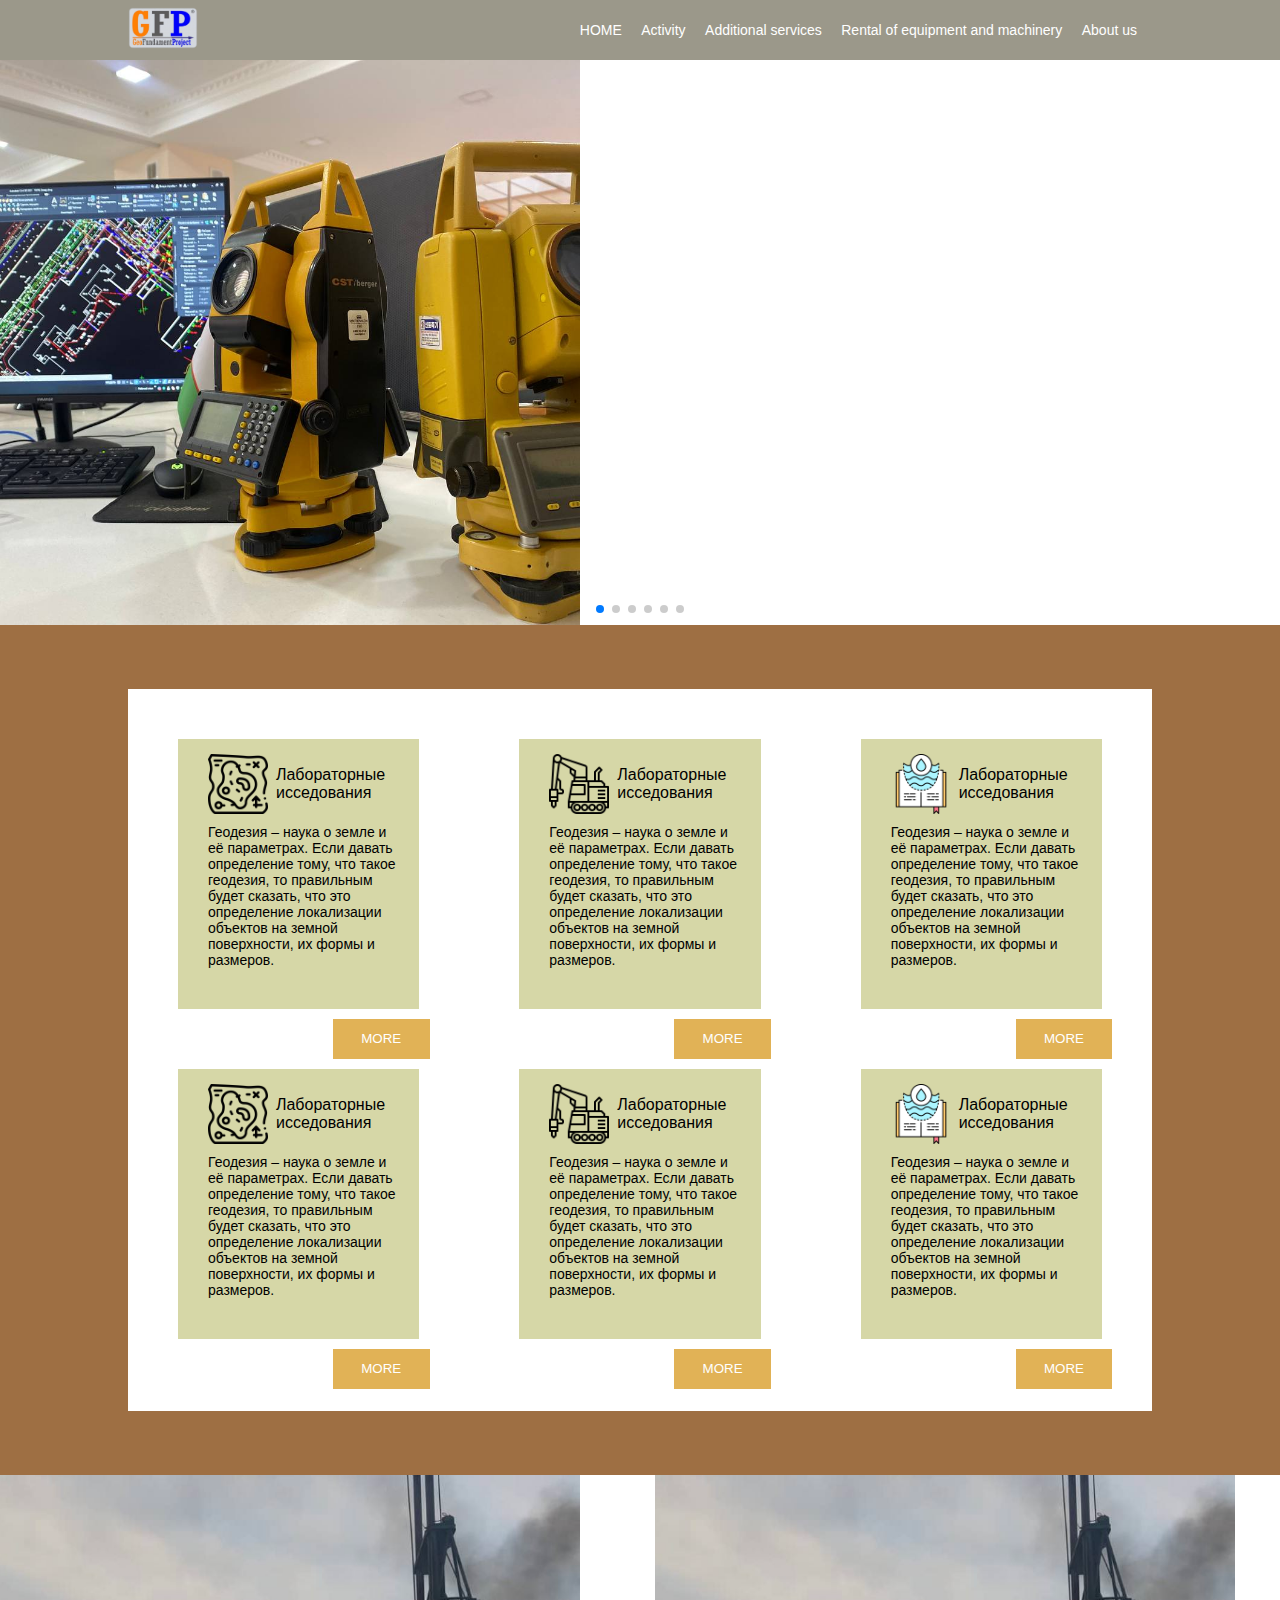
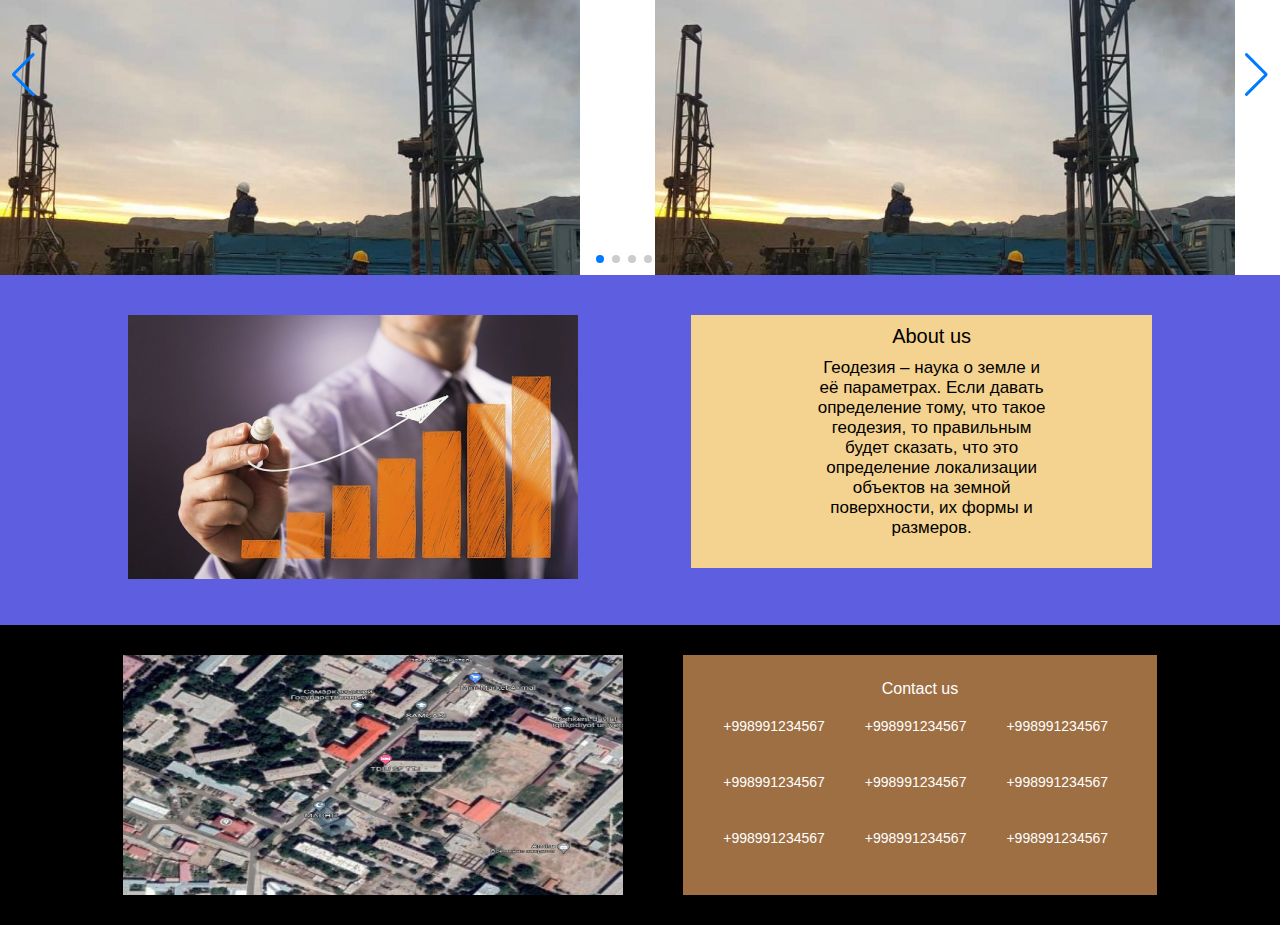
<file: GFP Web-Site/index.html>
<!DOCTYPE html>
<html lang="en">

<head>
    <meta charset="UTF-8">
    <meta http-equiv="X-UA-Compatible" content="IE=edge">
    <meta name="viewport" content="width=device-width, initial-scale=1.0">
    <link rel="stylesheet" href="./css/style.css">
    <link rel="stylesheet" href="https://unpkg.com/swiper/swiper-bundle.min.css" />
    <title>GeoFundamentProject</title>
</head>

<body>
    <div class="preload">
        <svg id="logo" width="268" height="113" viewBox="0 0 268 113" fill="none" xmlns="http://www.w3.org/2000/svg">
            <path
                d="M84.3466 36.7934L85.0248 38.22H86.6044H102.3H105.959L104.63 34.8116C100.705 24.7478 94.376 16.8779 85.6533 11.2977C77.0512 5.7331 67.1638 2.97998 56.0764 2.97998C46.3544 2.97998 37.4285 5.28946 29.3524 9.93085C21.2721 14.4784 14.8587 20.9012 10.1314 29.1488L10.1314 29.1488L10.1265 29.1574C5.47683 37.3449 3.17639 46.5614 3.17639 56.744C3.17639 66.9266 5.47683 76.1431 10.1265 84.3306L10.1322 84.3406L10.138 84.3507C14.8667 92.5001 21.2762 98.9133 29.3422 103.551L29.3524 103.557L29.3627 103.563C37.4384 108.105 46.3603 110.364 56.0764 110.364C65.2946 110.364 73.728 108.306 81.3236 104.154L81.3348 104.147L81.3459 104.141C88.8946 99.9139 95.0058 94.2102 99.6465 87.0473L99.6509 87.0407L99.6551 87.034C104.288 79.7825 107.009 71.8157 107.814 63.1675L107.824 63.052V62.936V52.856V50.356H105.324H51.3244H48.8244V52.856V63.512V66.012H51.3244H88.4982C87.1533 74.1704 83.8129 80.5918 78.5715 85.436C72.7604 90.8069 65.3307 93.556 56.0764 93.556C49.4699 93.556 43.567 92.0692 38.3111 89.1345C33.1678 86.1143 29.0733 81.8543 26.0199 76.2916C23.0791 70.7604 21.5684 64.2689 21.5684 56.744C21.5684 49.2157 23.0805 42.7217 26.0239 37.1889C29.0819 31.5252 33.1757 27.2751 38.3047 24.3569L38.3047 24.3569L38.3166 24.3501C43.5737 21.3206 49.4739 19.788 56.0764 19.788C62.6815 19.788 68.358 21.3211 73.1938 24.3105L73.2079 24.3192L73.2222 24.3277C78.057 27.2286 81.7621 31.3572 84.3466 36.7934ZM181.887 6.63198V4.13198H179.387H122.651H120.151V6.63198V107V109.5H122.651H135.755H138.255V107V64.284H171.179H173.679V61.784V51.128V48.628H171.179H138.255V19.788H179.387H181.887V17.288V6.63198ZM255.414 58.686L255.415 58.6855C261.685 52.6244 264.817 45.0054 264.817 36.008C264.817 26.7259 261.589 18.9861 255.088 13.0063C248.608 6.95565 239.308 4.13198 227.613 4.13198H195.213H192.713V6.63198V107V109.5H195.213H208.317H210.817V107V67.596H227.613C239.662 67.596 249.1 64.7861 255.414 58.686ZM242.052 47.7011C239.255 50.2648 234.618 51.796 227.613 51.796H210.817V19.932H227.613C234.41 19.932 239.04 21.4204 241.954 23.9606C244.803 26.4435 246.425 30.2975 246.425 36.008C246.425 41.3502 244.868 45.1197 242.052 47.7011Z"
                stroke="white" stroke-width="5" />
        </svg>
        <svg id="logo2" width="711" height="119" viewBox="0 0 711 119" fill="none" xmlns="http://www.w3.org/2000/svg">
            <mask id="path-1-outside-1_1_6" maskUnits="userSpaceOnUse" x="0.681824" y="0.840912" width="710"
                height="118" fill="black">
                <rect fill="white" x="0.681824" y="0.840912" width="710" height="118" />
                <path
                    d="M38 112H5.68182V7.27273H39.4318C49.5909 7.27273 58.2841 9.36932 65.5114 13.5625C72.7386 17.7216 78.2784 23.7045 82.1307 31.5114C85.983 39.2841 87.9091 48.5909 87.9091 59.4318C87.9091 70.3409 85.9659 79.733 82.0796 87.608C78.1932 95.4489 72.5341 101.483 65.1023 105.71C57.6705 109.903 48.6364 112 38 112ZM18.3636 100.75H37.1818C45.8409 100.75 53.0171 99.0795 58.7102 95.7386C64.4034 92.3977 68.6477 87.642 71.4432 81.4716C74.2386 75.3011 75.6364 67.9546 75.6364 59.4318C75.6364 50.9773 74.2557 43.6989 71.4943 37.5966C68.733 31.4602 64.608 26.7557 59.1193 23.483C53.6307 20.1761 46.7955 18.5227 38.6136 18.5227H18.3636V100.75Z" />
                <path
                    d="M109.182 112V7.27273H172.386V18.5227H121.864V53.9091H169.114V65.1591H121.864V100.75H173.205V112H109.182Z" />
                <path
                    d="M252.517 33.4546C251.903 28.2727 249.415 24.25 245.051 21.3864C240.687 18.5227 235.335 17.0909 228.994 17.0909C224.358 17.0909 220.301 17.8409 216.824 19.3409C213.381 20.8409 210.688 22.9034 208.744 25.5284C206.835 28.1534 205.881 31.1364 205.881 34.4773C205.881 37.2727 206.545 39.6761 207.875 41.6875C209.239 43.6648 210.977 45.3182 213.091 46.6477C215.205 47.9432 217.42 49.0171 219.739 49.8693C222.057 50.6875 224.187 51.3523 226.131 51.8636L236.767 54.7273C239.494 55.4432 242.528 56.4318 245.869 57.6932C249.244 58.9546 252.466 60.6761 255.534 62.858C258.636 65.0057 261.193 67.7671 263.205 71.1421C265.216 74.5171 266.222 78.6591 266.222 83.5682C266.222 89.2273 264.739 94.3409 261.773 98.9091C258.841 103.477 254.545 107.108 248.886 109.801C243.261 112.494 236.426 113.841 228.381 113.841C220.881 113.841 214.386 112.631 208.898 110.21C203.443 107.79 199.148 104.415 196.011 100.085C192.909 95.7557 191.153 90.7273 190.744 85H203.835C204.176 88.9546 205.506 92.2273 207.824 94.8182C210.176 97.375 213.142 99.2841 216.722 100.545C220.335 101.773 224.222 102.386 228.381 102.386C233.222 102.386 237.568 101.602 241.42 100.034C245.273 98.4318 248.324 96.2159 250.574 93.3864C252.824 90.5227 253.949 87.1818 253.949 83.3636C253.949 79.8864 252.977 77.0568 251.034 74.875C249.091 72.6932 246.534 70.9205 243.364 69.5568C240.193 68.1932 236.767 67 233.085 65.9773L220.199 62.2955C212.017 59.9432 205.54 56.5852 200.767 52.2216C195.994 47.858 193.608 42.1477 193.608 35.0909C193.608 29.2273 195.193 24.1136 198.364 19.75C201.568 15.3523 205.864 11.9432 211.25 9.52273C216.67 7.06819 222.722 5.84091 229.403 5.84091C236.153 5.84091 242.153 7.05114 247.403 9.4716C252.653 11.858 256.812 15.1307 259.881 19.2898C262.983 23.4489 264.619 28.1705 264.79 33.4546H252.517Z" />
                <path d="M299.754 7.27273V112H287.072V7.27273H299.754Z" />
                <path
                    d="M408.227 7.27273V112H395.955L338.886 29.7727H337.864V112H325.182V7.27273H337.455L394.727 89.7046H395.75V7.27273H408.227Z" />
                <path
                    d="M505.195 40C504.07 36.5568 502.587 33.4716 500.746 30.7443C498.939 27.983 496.774 25.6307 494.251 23.6875C491.763 21.7443 488.933 20.2614 485.763 19.2386C482.592 18.2159 479.115 17.7046 475.331 17.7046C469.126 17.7046 463.484 19.3068 458.405 22.5114C453.325 25.7159 449.286 30.4375 446.286 36.6761C443.286 42.9148 441.786 50.5682 441.786 59.6364C441.786 68.7045 443.303 76.358 446.337 82.5966C449.371 88.8352 453.479 93.5568 458.661 96.7614C463.842 99.9659 469.672 101.568 476.149 101.568C482.149 101.568 487.433 100.29 492.001 97.733C496.604 95.1421 500.183 91.4943 502.74 86.7898C505.331 82.0511 506.626 76.4773 506.626 70.0682L510.513 70.8864H479.013V59.6364H518.899V70.8864C518.899 79.5114 517.058 87.0114 513.376 93.3864C509.729 99.7614 504.683 104.705 498.24 108.216C491.831 111.693 484.467 113.432 476.149 113.432C466.876 113.432 458.729 111.25 451.706 106.886C444.717 102.523 439.263 96.3182 435.342 88.2727C431.456 80.2273 429.513 70.6818 429.513 59.6364C429.513 51.3523 430.621 43.9034 432.837 37.2898C435.087 30.642 438.257 24.983 442.348 20.3125C446.439 15.6421 451.28 12.0625 456.871 9.57387C462.462 7.08523 468.615 5.84091 475.331 5.84091C480.854 5.84091 486.001 6.67614 490.774 8.3466C495.581 9.98296 499.859 12.3182 503.609 15.3523C507.393 18.3523 510.547 21.9489 513.07 26.1421C515.592 30.3011 517.331 34.9205 518.286 40H505.195Z" />
                <path
                    d="M540.619 112V7.27273H603.824V18.5227H553.301V53.9091H600.551V65.1591H553.301V100.75H604.642V112H540.619Z" />
                <path
                    d="M626.682 112V7.27273H662.068C670.25 7.27273 676.966 8.67046 682.216 11.4659C687.466 14.2273 691.352 18.0284 693.875 22.8693C696.398 27.7102 697.659 33.2159 697.659 39.3864C697.659 45.5568 696.398 51.0284 693.875 55.8011C691.352 60.5739 687.483 64.3239 682.267 67.0511C677.051 69.7443 670.386 71.0909 662.273 71.0909H633.636V59.6364H661.864C667.455 59.6364 671.955 58.8182 675.364 57.1818C678.807 55.5455 681.295 53.2273 682.83 50.2273C684.398 47.1932 685.182 43.5795 685.182 39.3864C685.182 35.1932 684.398 31.5284 682.83 28.3921C681.261 25.2557 678.756 22.8352 675.312 21.1307C671.869 19.392 667.318 18.5227 661.659 18.5227H639.364V112H626.682ZM675.977 64.9546L701.75 112H687.023L661.659 64.9546H675.977Z" />
            </mask>
            <path
                d="M38 112H5.68182V7.27273H39.4318C49.5909 7.27273 58.2841 9.36932 65.5114 13.5625C72.7386 17.7216 78.2784 23.7045 82.1307 31.5114C85.983 39.2841 87.9091 48.5909 87.9091 59.4318C87.9091 70.3409 85.9659 79.733 82.0796 87.608C78.1932 95.4489 72.5341 101.483 65.1023 105.71C57.6705 109.903 48.6364 112 38 112ZM18.3636 100.75H37.1818C45.8409 100.75 53.0171 99.0795 58.7102 95.7386C64.4034 92.3977 68.6477 87.642 71.4432 81.4716C74.2386 75.3011 75.6364 67.9546 75.6364 59.4318C75.6364 50.9773 74.2557 43.6989 71.4943 37.5966C68.733 31.4602 64.608 26.7557 59.1193 23.483C53.6307 20.1761 46.7955 18.5227 38.6136 18.5227H18.3636V100.75Z"
                stroke="white" stroke-width="10" mask="url(#path-1-outside-1_1_6)" />
            <path
                d="M109.182 112V7.27273H172.386V18.5227H121.864V53.9091H169.114V65.1591H121.864V100.75H173.205V112H109.182Z"
                stroke="white" stroke-width="10" mask="url(#path-1-outside-1_1_6)" />
            <path
                d="M252.517 33.4546C251.903 28.2727 249.415 24.25 245.051 21.3864C240.687 18.5227 235.335 17.0909 228.994 17.0909C224.358 17.0909 220.301 17.8409 216.824 19.3409C213.381 20.8409 210.688 22.9034 208.744 25.5284C206.835 28.1534 205.881 31.1364 205.881 34.4773C205.881 37.2727 206.545 39.6761 207.875 41.6875C209.239 43.6648 210.977 45.3182 213.091 46.6477C215.205 47.9432 217.42 49.0171 219.739 49.8693C222.057 50.6875 224.187 51.3523 226.131 51.8636L236.767 54.7273C239.494 55.4432 242.528 56.4318 245.869 57.6932C249.244 58.9546 252.466 60.6761 255.534 62.858C258.636 65.0057 261.193 67.7671 263.205 71.1421C265.216 74.5171 266.222 78.6591 266.222 83.5682C266.222 89.2273 264.739 94.3409 261.773 98.9091C258.841 103.477 254.545 107.108 248.886 109.801C243.261 112.494 236.426 113.841 228.381 113.841C220.881 113.841 214.386 112.631 208.898 110.21C203.443 107.79 199.148 104.415 196.011 100.085C192.909 95.7557 191.153 90.7273 190.744 85H203.835C204.176 88.9546 205.506 92.2273 207.824 94.8182C210.176 97.375 213.142 99.2841 216.722 100.545C220.335 101.773 224.222 102.386 228.381 102.386C233.222 102.386 237.568 101.602 241.42 100.034C245.273 98.4318 248.324 96.2159 250.574 93.3864C252.824 90.5227 253.949 87.1818 253.949 83.3636C253.949 79.8864 252.977 77.0568 251.034 74.875C249.091 72.6932 246.534 70.9205 243.364 69.5568C240.193 68.1932 236.767 67 233.085 65.9773L220.199 62.2955C212.017 59.9432 205.54 56.5852 200.767 52.2216C195.994 47.858 193.608 42.1477 193.608 35.0909C193.608 29.2273 195.193 24.1136 198.364 19.75C201.568 15.3523 205.864 11.9432 211.25 9.52273C216.67 7.06819 222.722 5.84091 229.403 5.84091C236.153 5.84091 242.153 7.05114 247.403 9.4716C252.653 11.858 256.812 15.1307 259.881 19.2898C262.983 23.4489 264.619 28.1705 264.79 33.4546H252.517Z"
                stroke="white" stroke-width="10" mask="url(#path-1-outside-1_1_6)" />
            <path d="M299.754 7.27273V112H287.072V7.27273H299.754Z" stroke="white" stroke-width="10"
                mask="url(#path-1-outside-1_1_6)" />
            <path
                d="M408.227 7.27273V112H395.955L338.886 29.7727H337.864V112H325.182V7.27273H337.455L394.727 89.7046H395.75V7.27273H408.227Z"
                stroke="white" stroke-width="10" mask="url(#path-1-outside-1_1_6)" />
            <path
                d="M505.195 40C504.07 36.5568 502.587 33.4716 500.746 30.7443C498.939 27.983 496.774 25.6307 494.251 23.6875C491.763 21.7443 488.933 20.2614 485.763 19.2386C482.592 18.2159 479.115 17.7046 475.331 17.7046C469.126 17.7046 463.484 19.3068 458.405 22.5114C453.325 25.7159 449.286 30.4375 446.286 36.6761C443.286 42.9148 441.786 50.5682 441.786 59.6364C441.786 68.7045 443.303 76.358 446.337 82.5966C449.371 88.8352 453.479 93.5568 458.661 96.7614C463.842 99.9659 469.672 101.568 476.149 101.568C482.149 101.568 487.433 100.29 492.001 97.733C496.604 95.1421 500.183 91.4943 502.74 86.7898C505.331 82.0511 506.626 76.4773 506.626 70.0682L510.513 70.8864H479.013V59.6364H518.899V70.8864C518.899 79.5114 517.058 87.0114 513.376 93.3864C509.729 99.7614 504.683 104.705 498.24 108.216C491.831 111.693 484.467 113.432 476.149 113.432C466.876 113.432 458.729 111.25 451.706 106.886C444.717 102.523 439.263 96.3182 435.342 88.2727C431.456 80.2273 429.513 70.6818 429.513 59.6364C429.513 51.3523 430.621 43.9034 432.837 37.2898C435.087 30.642 438.257 24.983 442.348 20.3125C446.439 15.6421 451.28 12.0625 456.871 9.57387C462.462 7.08523 468.615 5.84091 475.331 5.84091C480.854 5.84091 486.001 6.67614 490.774 8.3466C495.581 9.98296 499.859 12.3182 503.609 15.3523C507.393 18.3523 510.547 21.9489 513.07 26.1421C515.592 30.3011 517.331 34.9205 518.286 40H505.195Z"
                stroke="white" stroke-width="10" mask="url(#path-1-outside-1_1_6)" />
            <path
                d="M540.619 112V7.27273H603.824V18.5227H553.301V53.9091H600.551V65.1591H553.301V100.75H604.642V112H540.619Z"
                stroke="white" stroke-width="10" mask="url(#path-1-outside-1_1_6)" />
            <path
                d="M626.682 112V7.27273H662.068C670.25 7.27273 676.966 8.67046 682.216 11.4659C687.466 14.2273 691.352 18.0284 693.875 22.8693C696.398 27.7102 697.659 33.2159 697.659 39.3864C697.659 45.5568 696.398 51.0284 693.875 55.8011C691.352 60.5739 687.483 64.3239 682.267 67.0511C677.051 69.7443 670.386 71.0909 662.273 71.0909H633.636V59.6364H661.864C667.455 59.6364 671.955 58.8182 675.364 57.1818C678.807 55.5455 681.295 53.2273 682.83 50.2273C684.398 47.1932 685.182 43.5795 685.182 39.3864C685.182 35.1932 684.398 31.5284 682.83 28.3921C681.261 25.2557 678.756 22.8352 675.312 21.1307C671.869 19.392 667.318 18.5227 661.659 18.5227H639.364V112H626.682ZM675.977 64.9546L701.75 112H687.023L661.659 64.9546H675.977Z"
                stroke="white" stroke-width="10" mask="url(#path-1-outside-1_1_6)" />
        </svg>
    </div>
    <div class="cont_preloader">
        <div class="header_cont">
            <header>
                <div class="logo_cont">
                    <img src="./image/Logo-removebg-preview.png" alt="">
                </div>
                <div class="link_cont">
                    <a href="">HOME</a>
                    <a href="./activity.html">Activity</a>
                    <a href="">Additional services</a>
                    <a href="">Rental of equipment and machinery</a>
                    <a href="">About us</a>
                </div>
            </header>
        </div>
        <div class="margin">

        </div>
        <div class="swiper mySwiper">
            <div class="swiper-wrapper">
                <div class="swiper-slide"><img src="./image/Топограф.jpg" alt=""></div>
                <div class="swiper-slide"><img src="./image/123321.jpg" alt=""></div>
                <div class="swiper-slide"><img src="./image/Сотрудники.jpg" alt=""></div>
                <div class="swiper-slide"><img src="./image/Проекты1.jpg" alt=""></div>
                <div class="swiper-slide"><img src="./image/62.jpg" alt=""></div>
                <div class="swiper-slide"><img src="./image/34.jpg" alt=""></div>
            </div>
            <div class="swiper-pagination"></div>
        </div>
    </div>
    <div class="about_cont">
        <div class="about">

            <div class="about_div">
                <div class="labrary_cont">
                    <div class="labrary">
                        <div>
                            <img src="./image/free-icon-map-4999373.png" alt="">
                            <p>Лабораторные <br> исседования</p>
                        </div>
                        <p>Геодезия – наука о земле и <br> её параметрах. Если давать <br> определение тому, что такое
                            <br> геодезия, то правильным <br> будет сказать, что это <br> определение локализации <br>
                            объектов на земной <br> поверхности, их формы и <br> размеров.
                        </p>
                    </div>
                    <button>
                        <a href="./more.html">MORE</a>
                    </button>
                </div>

                <div class="labrary_cont">
                    <div class="labrary">
                        <div>
                            <img src="./image/premium-icon-drilling-1317614.png" alt="">
                            <p>Лабораторные <br> исседования</p>
                        </div>
                        <p>Геодезия – наука о земле и <br> её параметрах. Если давать <br> определение тому, что такое
                            <br> геодезия, то правильным <br> будет сказать, что это <br> определение локализации <br>
                            объектов на земной <br> поверхности, их формы и <br> размеров.
                        </p>
                    </div>
                    <button>
                        <a href="./more2.html">MORE</a>
                    </button>
                </div>

                <div class="labrary_cont" id="labrary_cont">
                    <div class="labrary">
                        <div>
                            <img src="./image/premium-icon-hydrology-6037723.png" alt="">
                            <p>Лабораторные <br> исседования</p>
                        </div>
                        <p>Геодезия – наука о земле и <br> её параметрах. Если давать <br> определение тому, что такое
                            <br> геодезия, то правильным <br> будет сказать, что это <br> определение локализации <br>
                            объектов на земной <br> поверхности, их формы и <br> размеров.
                        </p>
                    </div>
                    <button>
                        <a href="./more3.html">MORE</a>
                    </button>
                </div>
            </div>

            <div class="about_div2">
                <div class="labrary_cont">
                    <div class="labrary">
                        <div>
                            <img src="./image/free-icon-map-4999373.png" alt="">
                            <p>Лабораторные <br> исседования</p>
                        </div>
                        <p>Геодезия – наука о земле и <br> её параметрах. Если давать <br> определение тому, что такое
                            <br> геодезия, то правильным <br> будет сказать, что это <br> определение локализации <br>
                            объектов на земной <br> поверхности, их формы и <br> размеров.
                        </p>
                    </div>
                    <button>
                        <a href="./more4.html">MORE</a>
                    </button>
                </div>

                <div class="labrary_cont">
                    <div class="labrary">
                        <div>
                            <img src="./image/premium-icon-drilling-1317614.png" alt="">
                            <p>Лабораторные <br> исседования</p>
                        </div>
                        <p>Геодезия – наука о земле и <br> её параметрах. Если давать <br> определение тому, что такое
                            <br> геодезия, то правильным <br> будет сказать, что это <br> определение локализации <br>
                            объектов на земной <br> поверхности, их формы и <br> размеров.
                        </p>
                    </div>
                    <button>
                        <a href="./more5.html">MORE</a>
                    </button>
                </div>

                <div class="labrary_cont" id="labrary_cont">
                    <div class="labrary">
                        <div>
                            <img src="./image/premium-icon-hydrology-6037723.png" alt="">
                            <p>Лабораторные <br> исседования</p>
                        </div>
                        <p>Геодезия – наука о земле и <br> её параметрах. Если давать <br> определение тому, что такое
                            <br> геодезия, то правильным <br> будет сказать, что это <br> определение локализации <br>
                            объектов на земной <br> поверхности, их формы и <br> размеров.
                        </p>
                    </div>
                    <button>
                        <a href="./more6.html">MORE</a>
                    </button>
                </div>
            </div>
        </div>
    </div>

    <div class="slaider_cont">
        <div class="swiper mySwiper2">
            <div class="swiper-wrapper">
                <div class="swiper-slide"><img src="./image/123.jpg" alt=""></div>
                <div class="swiper-slide"><img src="./image/123.jpg" alt=""></div>
                <div class="swiper-slide"><img src="./image/123.jpg" alt=""></div>
                <div class="swiper-slide"><img src="./image/123.jpg" alt=""></div>
                <div class="swiper-slide"><img src="./image/123.jpg" alt=""></div>
                <div class="swiper-slide"><img src="./image/123.jpg" alt=""></div>
            </div>
            <div class="swiper-button-next"></div>
            <div class="swiper-button-prev"></div>
            <div class="swiper-pagination"></div>
        </div>
    </div>
    <div class="swaiper_cont">

    </div>
    <div class="aboutus_cont">
        <div class="aboutus">
            <div>
                <img src="./image/Компания.jpg" alt="" class="komp_img">
            </div>
            <div class="div">
                <h3>About us</h3>
                <p>Геодезия – наука о земле и <br> её параметрах. Если давать <br> определение тому, что такое <br>
                    геодезия, то правильным <br> будет сказать, что это <br> определение локализации <br> объектов на
                    земной <br> поверхности, их формы и <br> размеров.</p>
            </div>
        </div>
    </div>
    <footer class="footer">
        <img class="cont_img" src="./image/Карта.PNG" alt="">
        <div class="contactus">
            <span>Contact us</span>
            <div class="contactus_p">
                <p>+998991234567</p>
                <p>+998991234567</p>
                <p>+998991234567</p>
                <p>+998991234567</p>
                <p>+998991234567</p>
                <p>+998991234567</p>
                <p>+998991234567</p>
                <p>+998991234567</p>
                <p>+998991234567</p>
            </div>
        </div>
    </footer>
    <script src="https://unpkg.com/swiper/swiper-bundle.min.js"></script>
    <script>
        var swiper = new Swiper(".mySwiper", {
            slidesPerView: 1,
            spaceBetween: 30,
            autoplay: {
                delay: 2000,
                disableOnInteraction: false,
            },
            loop: true,
            pagination: {
                el: ".swiper-pagination",
                clickable: true,
            },
            navigation: {
                nextEl: ".swiper-button-next",
                prevEl: ".swiper-button-prev",
            },
        });
        var swiper = new Swiper(".mySwiper2", {
            slidesPerView: 2,
            spaceBetween: 30,
            loop: true,
            pagination: {
                el: ".swiper-pagination",
                clickable: true,
            },
            navigation: {
                nextEl: ".swiper-button-next",
                prevEl: ".swiper-button-prev",
            },
        });
    </script>
    <script src="./js/script.js"></script>
</body>

</html>
</file>
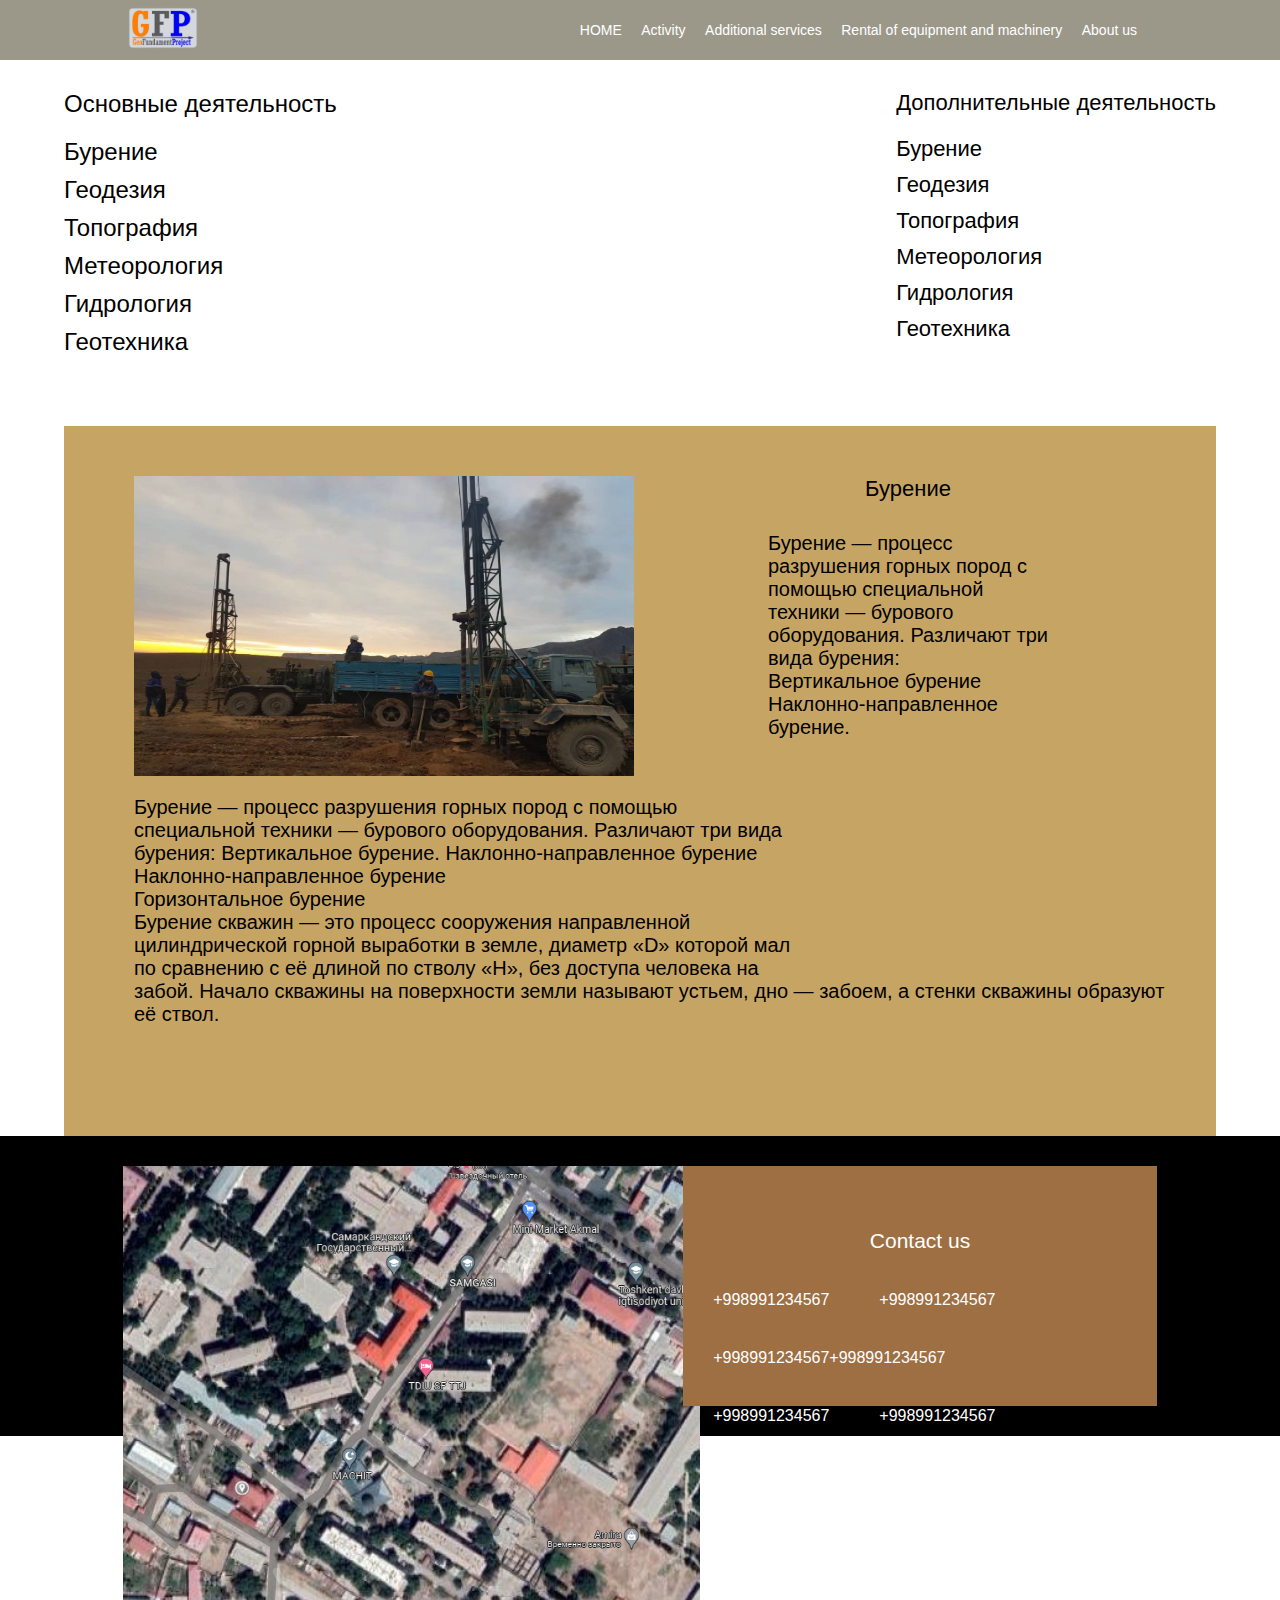
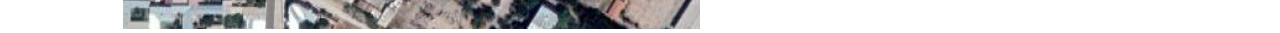
<file: GFP Web-Site/activity.html>
<!DOCTYPE html>
<html lang="en">

<head>
    <meta charset="UTF-8">
    <meta http-equiv="X-UA-Compatible" content="IE=edge">
    <meta name="viewport" content="width=device-width, initial-scale=1.0">
    <title>Activity</title>
    <link rel="stylesheet" href="./css/style.css">
</head>

<body>
    <div class="header_cont">
        <header>
            <div class="logo_cont">
                <img src="./image/Logo-removebg-preview.png" alt="">
            </div>
            <div class="link_cont">
                <a href="./index.html">HOME</a>
                <a href="">Activity</a>
                <a href="">Additional services</a>
                <a href="">Rental of equipment and machinery</a>
                <a href="">About us</a>
            </div>
        </header>
    </div>
    <div class="margin">

    </div>
    <div class="activity_cont">
        <div class="activity_div">
            <div class="activity_item">
                <span>Основные деятельность </span>
                <p class="p4">Бурение</p>
                <p>Геодезия</p>
                <p>Топография</p>
                <p>Метеорология</p>
                <p>Гидрология</p>
                <p>Геотехника</p>
            </div>
            <div class="activity_item2">
                <span>Дополнительные деятельность </span>
                <p class="p4">Бурение</p>
                <p>Геодезия</p>
                <p>Топография</p>
                <p>Метеорология</p>
                <p>Гидрология</p>
                <p>Геотехника</p>
            </div>
        </div>
        <div class="activity_div2">
            <div class="activdiv_item">
                <img src="./image/123.jpg" width="500px" height="300px" alt="">
                <div class="txt_item">
                    <span>Бурение</span>
                    <p>Бурение — процесс <br> разрушения горных пород с <br> помощью специальной <br> техники — бурового
                        <br> оборудования. Различают три <br> вида бурения: <br>
                        Вертикальное бурение <br>
                        Наклонно-направленное <br> бурение.
                    </p>
                </div>
            </div>
            <div class="activdiv_item2">
                <p>
                    Бурение — процесс разрушения горных пород с помощью <br> специальной техники — бурового оборудования.
                    Различают три вида <br> бурения: Вертикальное бурение. Наклонно-направленное бурение <br>
                    Наклонно-направленное бурение <br>
                    Горизонтальное бурение <br>
                    Бурение скважин — это процесс сооружения направленной <br> цилиндрической горной выработки в земле,
                    диаметр «D» которой мал <br> по сравнению с её длиной по стволу «H», без доступа человека на <br> забой.
                    Начало скважины на поверхности земли называют устьем, дно — забоем, а стенки скважины образуют её
                    ствол.
                </p>
            </div>
        </div>
    </div>
    <div class="footer">
        <div class="cont_img">
            <img src="./image/Карта.PNG" alt="">
        </div>
        <div class="contactus">
            <div class="contactus_div">
                <span>Contact us</span>
            </div>
            <div class="contactus_div2">
                <p id="p" class="p">+998991234567</p>
                <p id="p" class="p">+998991234567</p>
                <p class="p">+998991234567</p>
                <p id="p" class="p">+998991234567</p>
                <p id="p" class="p">+998991234567</p>
                <p class="p">+998991234567</p>
                <p id="p">+998991234567</p>
                <p id="p">+998991234567</p>
                <p>+998991234567</p>
            </div>
        </div>
    </div>
    <script src="./js/script.js"></script>
</body>

</html>
</file>
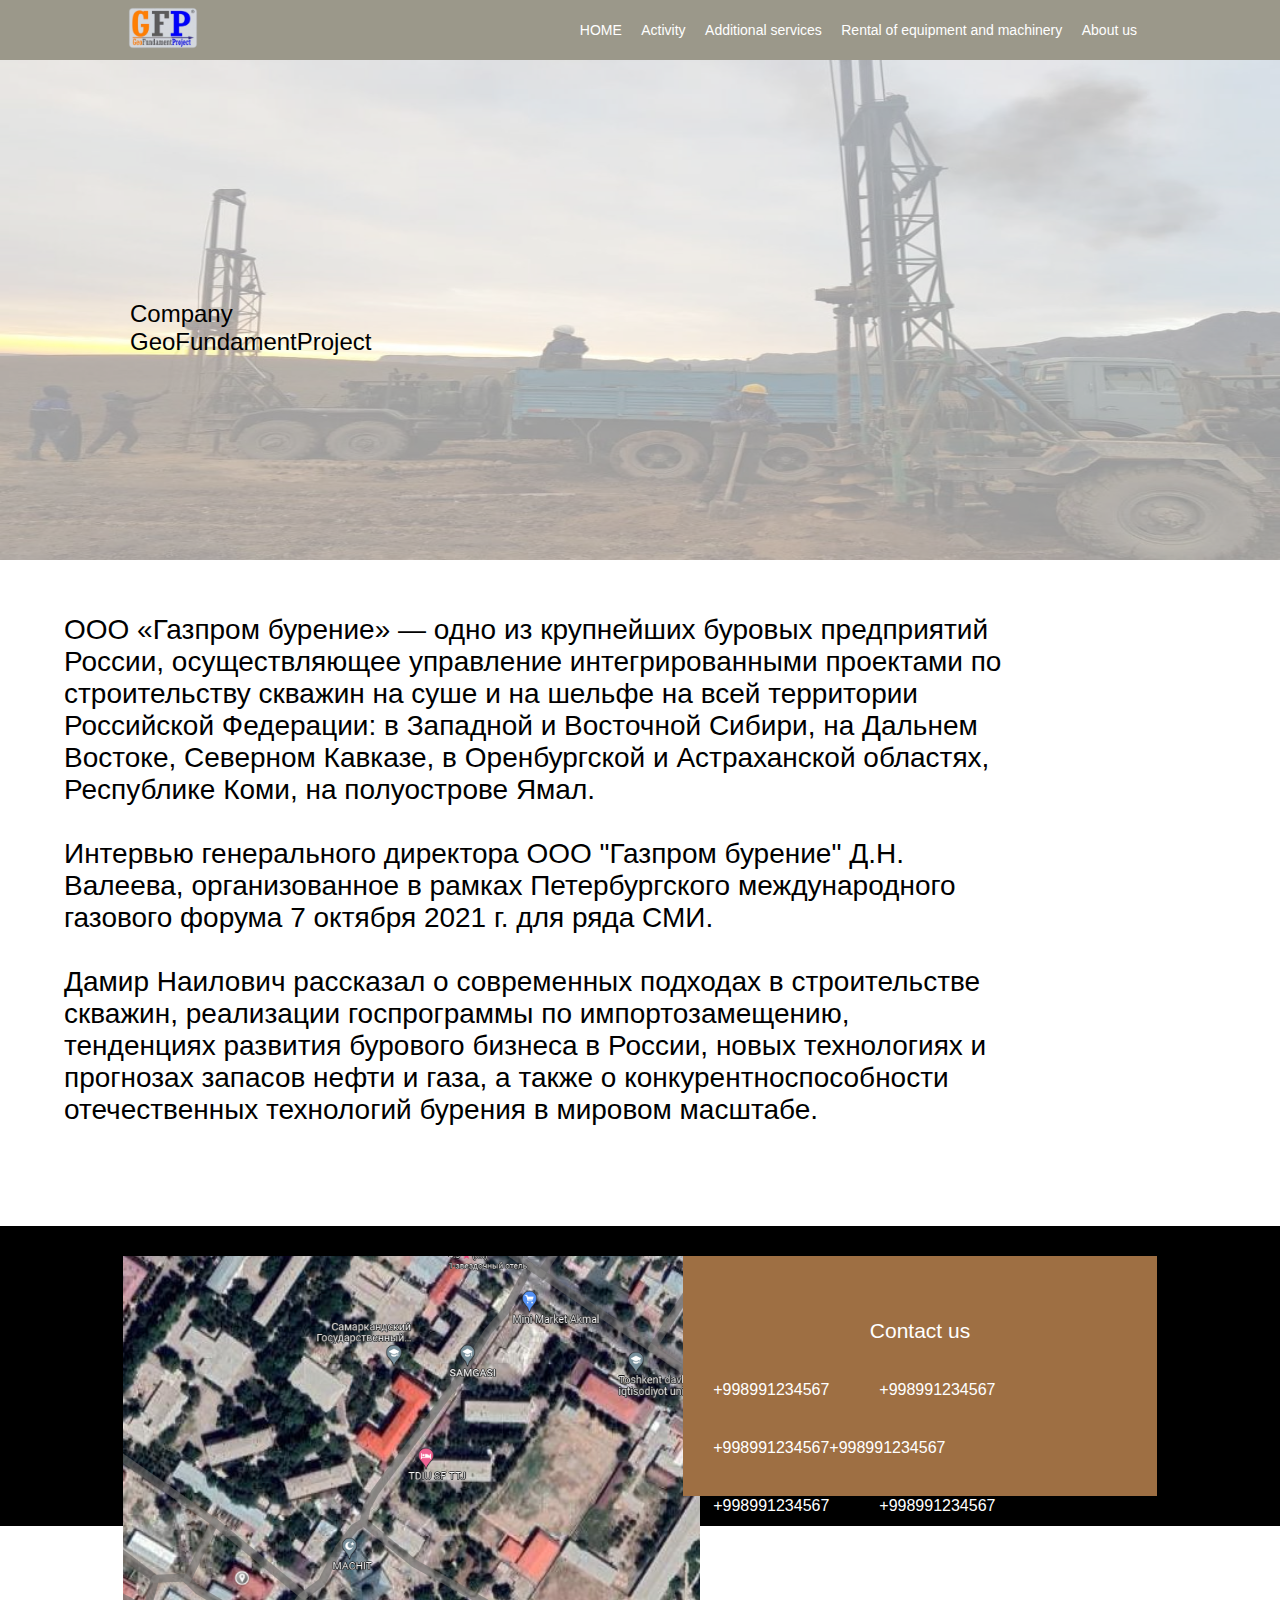
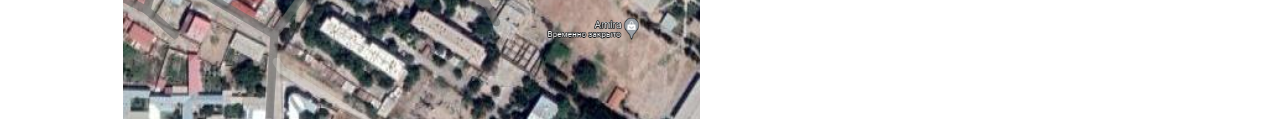
<file: GFP Web-Site/ind.html>
<!DOCTYPE html>
<html lang="en">

<head>
    <meta charset="UTF-8">
    <meta http-equiv="X-UA-Compatible" content="IE=edge">
    <meta name="viewport" content="width=device-width, initial-scale=1.0">
    <title>About Us</title>
    <link rel="stylesheet" href="./css/style.css">
</head>

<body>
    <div class="header_cont">
        <header>
            <div class="logo_cont">
                <img src="./image/Logo-removebg-preview.png" alt="">
            </div>
            <div class="link_cont">
                <a href="./index.html">HOME</a>
                <a href="">Activity</a>
                <a href="">Additional services</a>
                <a href="">Rental of equipment and machinery</a>
                <a href="">About us</a>
            </div>
        </header>
    </div>
    <div class="margin">

    </div>
    <div class="about_us_content">
        <div class="div_about_us">
            <img src="./image/123.jpg" alt="">
            <p>Company <br> GeoFundamentProject</p>
        </div>
        <div class="div_about_us2">
            ООО «Газпром бурение» — одно из крупнейших буровых предприятий <br> России, осуществляющее управление
            интегрированными проектами по <br> строительству скважин на суше и на шельфе на всей территории <br> Российской
            Федерации: в Западной и Восточной Сибири, на Дальнем <br> Востоке, Северном Кавказе, в Оренбургской и
            Астраханской областях, <br> Республике Коми, на полуострове Ямал. <br>
            <br>
            Интервью генерального директора ООО "Газпром бурение" Д.Н. <br> Валеева, организованное в рамках Петербургского
            международного <br> газового форума 7 октября 2021 г. для ряда СМИ. <br>
            <br>
            Дамир Наилович рассказал о современных подходах в строительстве <br> скважин, реализации госпрограммы по
            импортозамещению, <br> тенденциях развития бурового бизнеса в России, новых технологиях и <br> прогнозах запасов нефти
            и газа, а также о конкурентноспособности <br> отечественных технологий бурения в мировом масштабе.
        </div>
    </div>
    <div class="footer">
        <div class="cont_img">
            <img src="./image/Карта.PNG" alt="">
        </div>
        <div class="contactus">
            <div class="contactus_div">
                <span>Contact us</span>
            </div>
            <div class="contactus_div2">
                <p id="p" class="p">+998991234567</p>
                <p id="p" class="p">+998991234567</p>
                <p class="p">+998991234567</p>
                <p id="p" class="p">+998991234567</p>
                <p id="p" class="p">+998991234567</p>
                <p class="p">+998991234567</p>
                <p id="p">+998991234567</p>
                <p id="p">+998991234567</p>
                <p>+998991234567</p>
            </div>
        </div>
    </div>
    <script src="./js/script.js"></script>
</body>

</html>
</file>
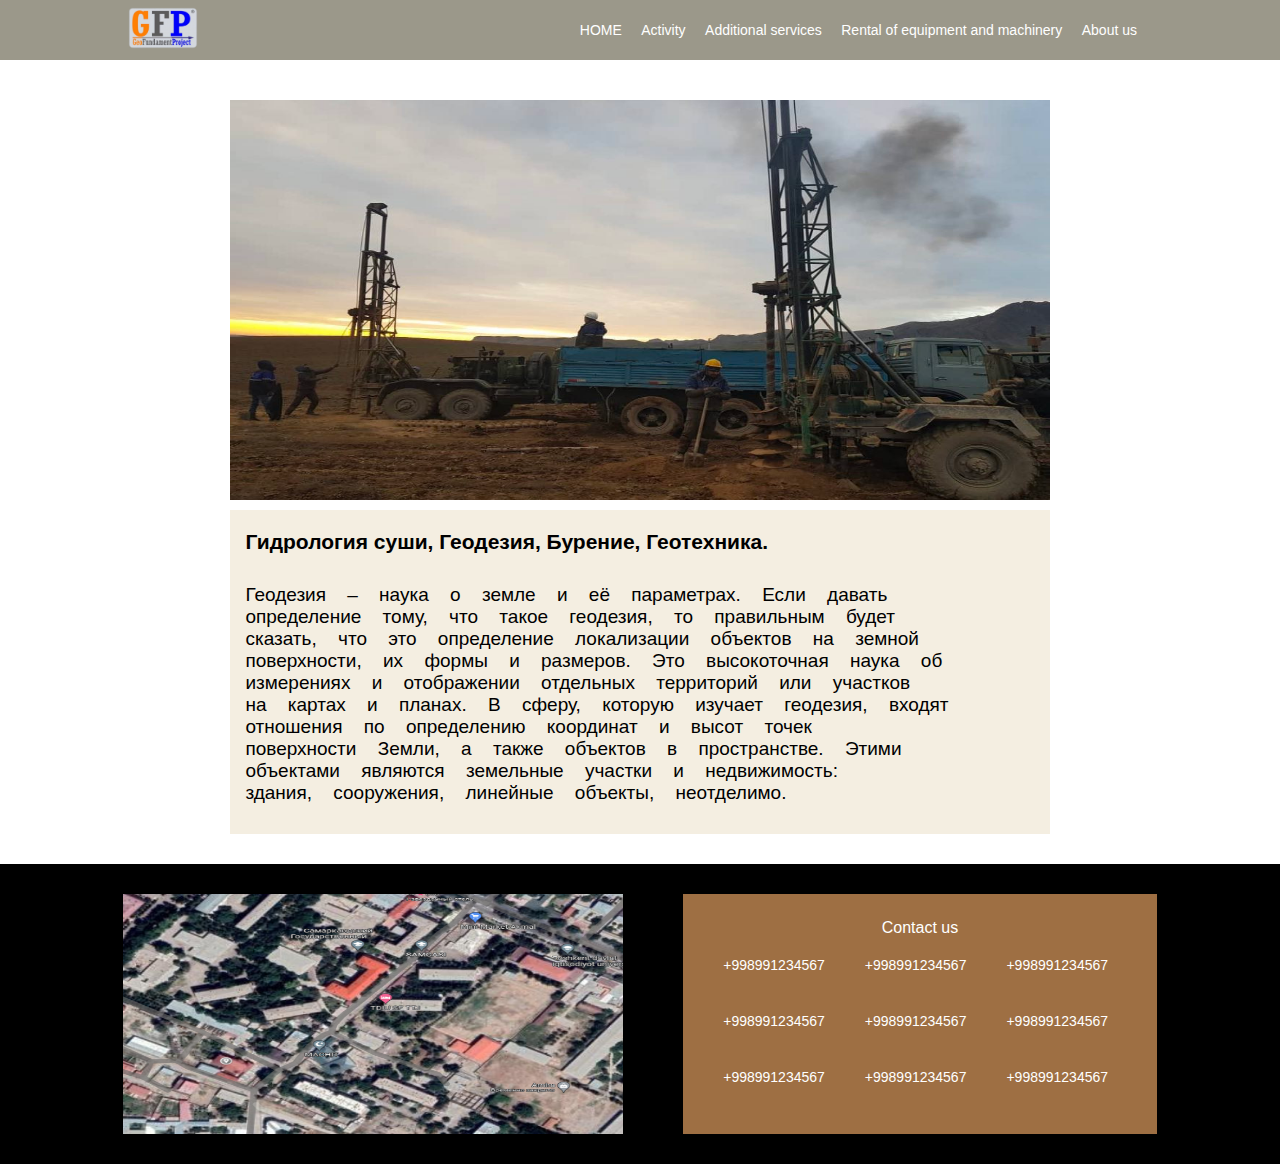
<file: GFP Web-Site/more.html>
<!DOCTYPE html>
<html lang="en">
<head>
    <meta charset="UTF-8">
    <meta http-equiv="X-UA-Compatible" content="IE=edge">
    <meta name="viewport" content="width=device-width, initial-scale=1.0">
    <link rel="stylesheet" href="./css/style.css">
    <title>MORE</title>
</head>
<body>
    <div class="header_cont">
        <header>
            <div class="logo_cont">
                <img src="./image/Logo-removebg-preview.png" alt="">
            </div>
            <div class="link_cont">
                <a href="./index.html">HOME</a>
                <a href="./activity.html">Activity</a>
                <a href="">Additional services</a>
                <a href="">Rental of equipment and machinery</a>
                <a href="">About us</a>
            </div>
        </header>
    </div>
    <div class="margin">
        
    </div>
    <div class="more_cont">
        <div class="moree">
            <img src="./image/123.jpg" alt="">
            <div class="more_txt_cont">
                <span>Гидрология суши, Геодезия, Бурение, Геотехника.</span>
                <p>Геодезия – наука о земле и её параметрах. Если давать <br> определение тому, что такое геодезия, то правильным будет <br> сказать, что это определение локализации объектов на земной <br> поверхности, их формы и размеров. Это высокоточная наука об <br> измерениях и отображении отдельных территорий или участков <br> на картах и планах. В сферу, которую изучает геодезия, входят <br> отношения по определению координат и высот точек <br> поверхности Земли, а также объектов в пространстве. Этими <br> объектами являются земельные участки и недвижимость: <br> здания, сооружения, линейные объекты, неотделимо.</p>
            </div>  
        </div>
    </div>
    <footer class="footer">
        <img class="cont_img" src="./image/Карта.PNG" alt="">
        <div class="contactus">
            <span>Contact us</span>
            <div class="contactus_p">
                <p>+998991234567</p>
                <p>+998991234567</p>
                <p>+998991234567</p>
                <p>+998991234567</p>
                <p>+998991234567</p>
                <p>+998991234567</p>
                <p>+998991234567</p>
                <p>+998991234567</p>
                <p>+998991234567</p>
            </div>
        </div>
    </footer>
    <script src="./js/script.js"></script>
</body>
</html>
</file>
<file: GFP Web-Site/css/style.css>
* {
    padding: 0;
    margin: 0;
    box-sizing: border-box;
    font-family: Verdana, Geneva, Tahoma, sans-serif;
    text-decoration: none;
    caret-color: transparent;
}

.header_cont {
    width: 100%;
    height: 60px;
    z-index: 1000;
    display: flex;
    align-items: center;
    background-color: #9B988A;
    position: fixed;
    top: 0%;
}

header {
    width: 80%;
    margin: 0 auto;
    display: flex;
    justify-content: space-between;
    height: 60px;
    align-items: center;
}

.logo_cont > img {
    width: 70px;
}

.link_cont > a {
    color: white;
    font-size: 14px;
    margin-right: 15px;
}

.about_cont {
    width: 100%;
    height: 850px;
    background-color: #9E6F43;
    display: flex;
    align-items: center;
}

.about {
    background-color: white;
    width: 80%;
    height: 85%;
    padding: 50px;
    margin: 0 auto;
}

.labrary_cont {
    margin-right: 100px;
    margin-bottom: 50px;
    height: 130px;
    width: 350px;
}

.labrary {
    background-color: #D6D7A7;
    height: 270px;
    padding-top: 5px;
    padding-left: 20px;
}

.labrary > p{
    font-size: 14px;
    margin-left: 10px;
}

.labrary > div {
    display: flex;
    margin: 10px;
    width: 80%;
    align-items: center;
    justify-content: space-between;
}

.labrary_cont > button {
    border: none;
    height: 40px;
    margin-top: 10px;
    background-color:#E1B256 ;
    width: 40%;
    margin-left: 155px;
    color: white;
    cursor: pointer;
}

.labrary_cont > button > a {
    color: white;
}

.labrary > div > img {
    width: 60px;
}

.labrary > div > p {
    font-size: 16px;
}

#labrary_cont {
    margin-right: 0px;
}

.aboutus_cont { 
    background-color: #5E5EE1;
    width: 100%;
    height: 350px;
    padding-top: 40px;
}

.aboutus {
    display: flex;
    width: 80%;
    margin: 0 auto;
    height: 100%;
    justify-content: space-between;
}

.komp_img {
    width: 450px;
}

.div {
    height: 81.5%;
    padding-top: 10px;
    padding-left: 20px;
    width:45%;
    background-color: #F4D28F;
}

.div > h3 {
    text-align: center;
    font-size: 20px;
    font-weight: 400;
}

.div > p {
    text-align: center;
    font-size: 17px;
    margin-top: 10px;
    font-weight: 400;
}

.footer {
    background-color: black;
    display: flex;
    align-items: center;
    justify-content: center;
    width: 100%;
    height: 300px;
    color: white;
}

.cont_img {
    width: 500px;
    height: 240px;
    margin-right: 60px;
}

.contactus {
    width: 37%;
    height: 80%;
    padding-top: 25px;
    text-align: center;
    background-color: #9E6F43;
}

.about_div {
    display: flex;
    justify-content: center;
}

.about_div2 {
    display: flex;
    margin-top: 150px;
    justify-content: center;
}

.contactus > span {
    margin-top: 25px;
}

.swiper {
  width: 100%;
  height: 100%;
}

.contactus_p > p {
    margin: 20px;
    font-size: 14px;
}

.contactus_p {
    display: flex;
    flex-wrap: wrap;
    margin-left: 20px;
}

.swiper-slide {
  text-align: center;
  font-size: 18px;
  background: #fff;

  /* Center slide text vertically */
  display: -webkit-box;
  display: -ms-flexbox;
  display: -webkit-flex;
  display: flex;
  -webkit-box-pack: center;
  -ms-flex-pack: center;
  -webkit-justify-content: center;
  justify-content: center;
  -webkit-box-align: center;
  -ms-flex-align: center;
  -webkit-align-items: center;
  align-items: center;
}

.swiper-slide img {
  display: block;
  width: 100%;
  height: 100%;
  object-fit: cover;
}

.swiper {
  margin-left: auto;
  margin-right: auto;
}

.swiper-slide > img {
    width: 580px;
    height:580px;
}

.margin {
    width: 100%;
    height: 60px;
}

.contactus_div{
    display: flex;
    width: 100%;
    justify-content: center;
    height: 40px;
    align-items: center;
    font-size: 21px;
    margin-top: 30px;
}

.contactus_div2 {
    padding: 30px;
    display: flex;
    flex-wrap: wrap;
}

.p {
    margin-bottom: 40px;
}

#p {
    margin-right: 50px;
}

.activity_cont {
    width: 100%;
    margin-top: 30px;
}

.activity_div {
    width: 90%;
    margin: 0 auto;
    display: flex;
    justify-content: space-between;
}

.activity_item {
    font-size: 24px;
}

.activity_item > p {
    padding-top: 10px;
}

.p4 {
    margin-top: 10px;
}

.activity_item2 {
    font-size: 22px;
}

.activity_item2 > p {
    padding-top: 10px;
}

.activity_item2 > p:hover {
    color: #E1B256;
    cursor: pointer;
    transition-duration: .3s;
}

.activity_item > span:hover {
    color: #E1B256;
    cursor: pointer;
    transition-duration: .3s;
}

.activity_item2 > span:hover {
    color: #E1B256;
    cursor: pointer;
    transition-duration: .3s;
}

.activity_item > p:hover {
    color: #E1B256;
    cursor: pointer;
    transition-duration: .3s;
}

.p4 {
    margin-top: 10px;
}

.activity_div2 {
    width: 90%;
    margin: 0 auto;
    margin-top: 70px;
    padding: 50px;
    padding-left: 70px;
    background-color: #C5A464;
}

.activdiv_item {
    display: flex;
    width: 100%;
    justify-content: space-between;
}

.txt_item  > span{
    font-size: 22px;
    text-align: center;
}

.txt_item {
    width: 50%;
    display: flex;
    flex-direction: column;
    align-items: center;
}

.txt_item  > p{
    font-size: 20px;
    margin-top: 30px;
}

.activdiv_item2 {
    margin-top: 20px;
    font-size: 20px;
    margin-bottom: 60px;
}

.div_about_us > p{
    font-size: 24px;
    z-index: 6;
    position: absolute;
    top: 300px;
    left: 130px;
}

.div_about_us > img{
    z-index: 1;
    opacity: 40%;
    width: 100%;
    height: 500px;
}

.div_about_us2 {
    margin: 0 auto;
    margin-top: 50px;
    width: 90%;
    font-size: 28px;
    margin-bottom: 100px;
}

.mySwiper2 {
    height: 400px;
    caret-color: transparent;
}

.mySwiper {
    height: 565px;
    caret-color: transparent;
}

.more_cont {
    width: 100%;
    margin-top: 40px;
    margin-bottom: 30px;
}

.moree {
    width: 80%;
    margin: 0 auto;
    display: flex;
    align-items: center;
    flex-direction: column;
}

.moree >  img {
    width: 80%;
    height: 400px;
}

.more_txt_cont {
    background-color: #F4EEE1;
    width: 80%;
    margin-top: 10px;
    padding-top: 20px;
    padding-left: 15px;
}

.more_txt_cont > span {
    font-weight: 700;
    font-size: 21px;
}

.more_txt_cont > p {
    margin-top: 30px;
    font-weight: 500;
    font-size: 19px;
    word-spacing: 16px;
    margin-bottom: 30px;
}

.preload {
    transition-duration: 4.5s;
    position: absolute;
    width: 100%;
    height: 100vh;
    transition-duration: 1s;
    background-color: black;
}

.active_preload {
    transform: translateY(-100%);
    transition-duration: 9.5s;
}

.cont_preloader {
    transform: translateY(100%);
    transition-duration: 1s;
}

.hu {
    transform: translateY(0%);
    transition-duration: 9.5s;
}

#logo{
    position: absolute;
    top: 50%;
    left: 50%;
    transform: translate(-50%, -50%);
    animation: fill 0.5s ease forwards 1.3s; 
}

#logo path:nth-child(1){
    stroke-dasharray: 1510;
    stroke-dashoffset: 1510;
    animation: line-anim2 4s ease forwards;
}


#logo2{
    position: absolute;
    top: 80%;
    left: 50%;
    transform: translate(-50%, -70%);
    animation: fill 0.5s ease forwards 3s; 
}

#logo2 path:nth-child(2){
    stroke-dasharray: 582;
    stroke-dashoffset: 582;
    animation: line-anim 2s ease forwards;
}

#logo path:nth-child(3){
    stroke-dasharray: 532;
    stroke-dashoffset: 532;
    animation: line-anim 2s ease forwards 0.3s;
}

#logo2 path:nth-child(4){
    stroke-dasharray: 535;
    stroke-dashoffset: 535;    
    animation: line-anim 2s ease forwards 0.6s;
}

#logo2 path:nth-child(5){
    stroke-dasharray: 235;
    stroke-dashoffset: 235;
    animation: line-anim 2s ease forwards 0.9s;
}

#logo2 path:nth-child(6){
    stroke-dasharray: 627;
    stroke-dashoffset: 627;
    animation: line-anim 2s ease forwards 1.2s;
}

#logo2 path:nth-child(7){
    stroke-dasharray: 609;
    stroke-dashoffset: 609;
    animation: line-anim 2s ease forwards 1.5s;
}

#logo2 path:nth-child(8){
    stroke-dasharray: 533;
    stroke-dashoffset: 533;
    animation: line-anim 2s ease forwards 1.8s;
}

#logo2 path:nth-child(9){
    stroke-dasharray: 652;
    stroke-dashoffset: 652;
    animation: line-anim 2s ease forwards 2.1s;
}

@keyframes line-anim{
    to {
        stroke-dashoffset: 0;
    }
}

@keyframes line-anim2{
    to {
        stroke-dashoffset: 0;
    }
}

@keyframes fill {
    from {
        fill: transparent;
    }
    to {
        fill: white;
    }
}
</file>
